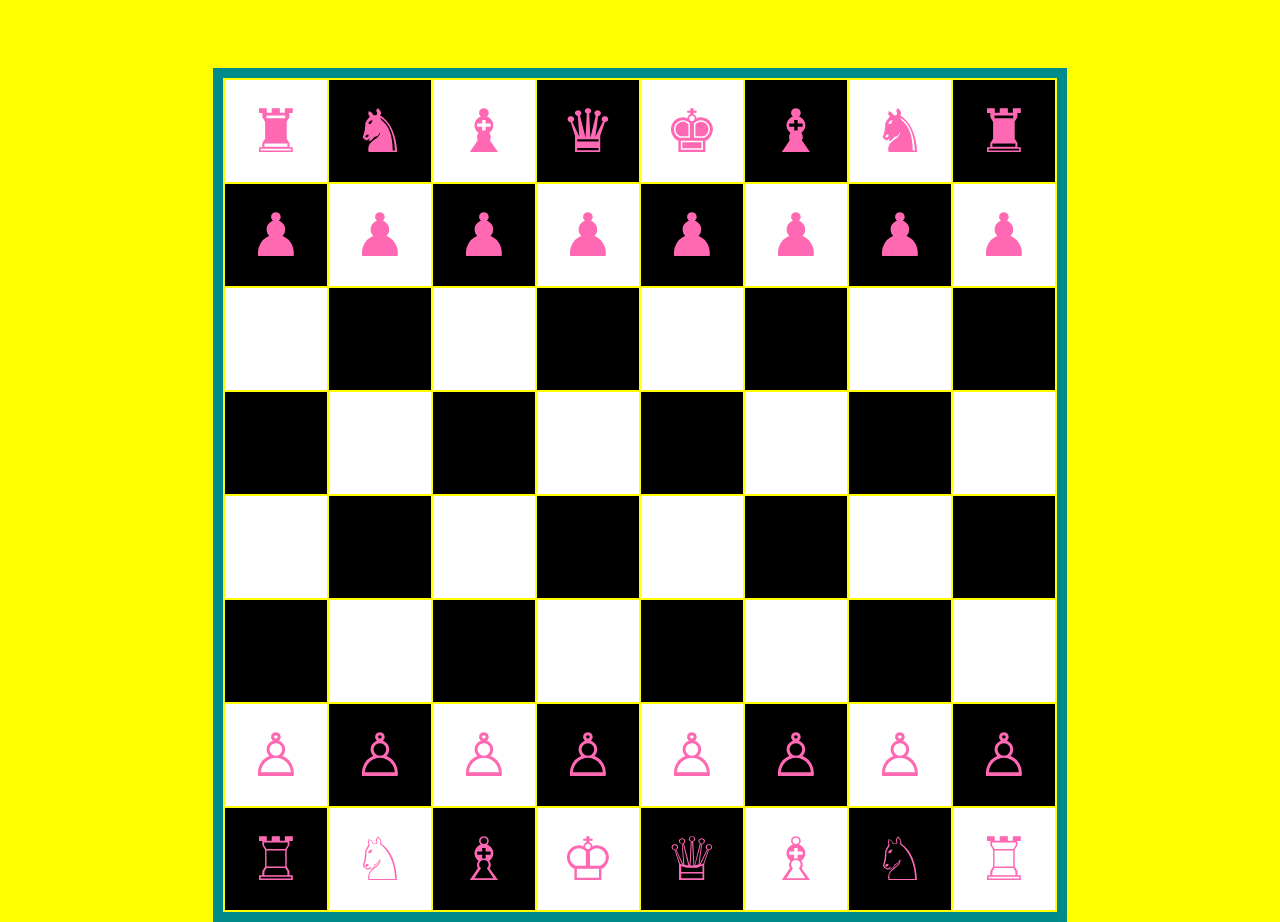
<file: index.html>
<!DOCTYPE html>
<html lang="en">
<head>
    <meta charset="UTF-8">
    <meta http-equiv="X-UA-Compatible" content="IE=edge">
    <meta name="viewport" content="width=device-width, initial-scale=1.0">
    <title>Chess Board</title>
    <link rel="stylesheet" href="chessboard.css">
</head>
<body>
    <center>
        <table>
            <tbody>
                <tr>
                    <td class="w">&#9820;</td>
                    <td class="b">&#9822;</td>
                    <td class="w">&#9821;</td>
                    <td class="b">&#9819;</td>
                    <td class="w">&#9818;</td>
                    <td class="b">&#9821;</td>
                    <td class="w">&#9822;</td>
                    <td class="b">&#9820;</td>
                </tr>
                <tr>
                    <td class="b">&#9823;</td>
                    <td class="w">&#9823;</td>
                    <td class="b">&#9823;</td>
                    <td class="w">&#9823;</td>
                    <td class="b">&#9823;</td>
                    <td class="w">&#9823;</td>
                    <td class="b">&#9823;</td>
                    <td class="w">&#9823;</td>
                </tr>
                <tr>
                    <td class="w"></td>
                    <td class="b"></td>
                    <td class="w"></td>
                    <td class="b"></td>
                    <td class="w"></td>
                    <td class="b"></td>
                    <td class="w"></td>
                    <td class="b"></td>
                </tr>
                <tr>
                    <td class="b"></td>
                    <td class="w"></td>
                    <td class="b"></td>
                    <td class="w"></td>
                    <td class="b"></td>
                    <td class="w"></td>
                    <td class="b"></td>
                    <td class="w"></td>
                </tr>
                <tr>
                    <td class="w"></td>
                    <td class="b"></td>
                    <td class="w"></td>
                    <td class="b"></td>
                    <td class="w"></td>
                    <td class="b"></td>
                    <td class="w"></td>
                    <td class="b"></td>
                </tr>
                <tr>
                    <td class="b"></td>
                    <td class="w"></td>
                    <td class="b"></td>
                    <td class="w"></td>
                    <td class="b"></td>
                    <td class="w"></td>
                    <td class="b"></td>
                    <td class="w"></td>
                </tr>
                <tr>
                    <td class="w">&#9817;</td>
                    <td class="b">&#9817;</td>
                    <td class="w">&#9817;</td>
                    <td class="b">&#9817;</td>
                    <td class="w">&#9817;</td>
                    <td class="b">&#9817;</td>
                    <td class="w">&#9817;</td>
                    <td class="b">&#9817;</td>
                </tr>
                <tr>
                    <td class="b">&#9814;</td>
                    <td class="w">&#9816;</td>
                    <td class="b">&#9815;</td>
                    <td class="w">&#9812;</td>
                    <td class="b">&#9813;</td>
                    <td class="w">&#9815;</td>
                    <td class="b">&#9816;</td>
                    <td class="w">&#9814;</td>
                </tr>
            </tbody>
        </table>
    </center>
</body>
</html>
</file>
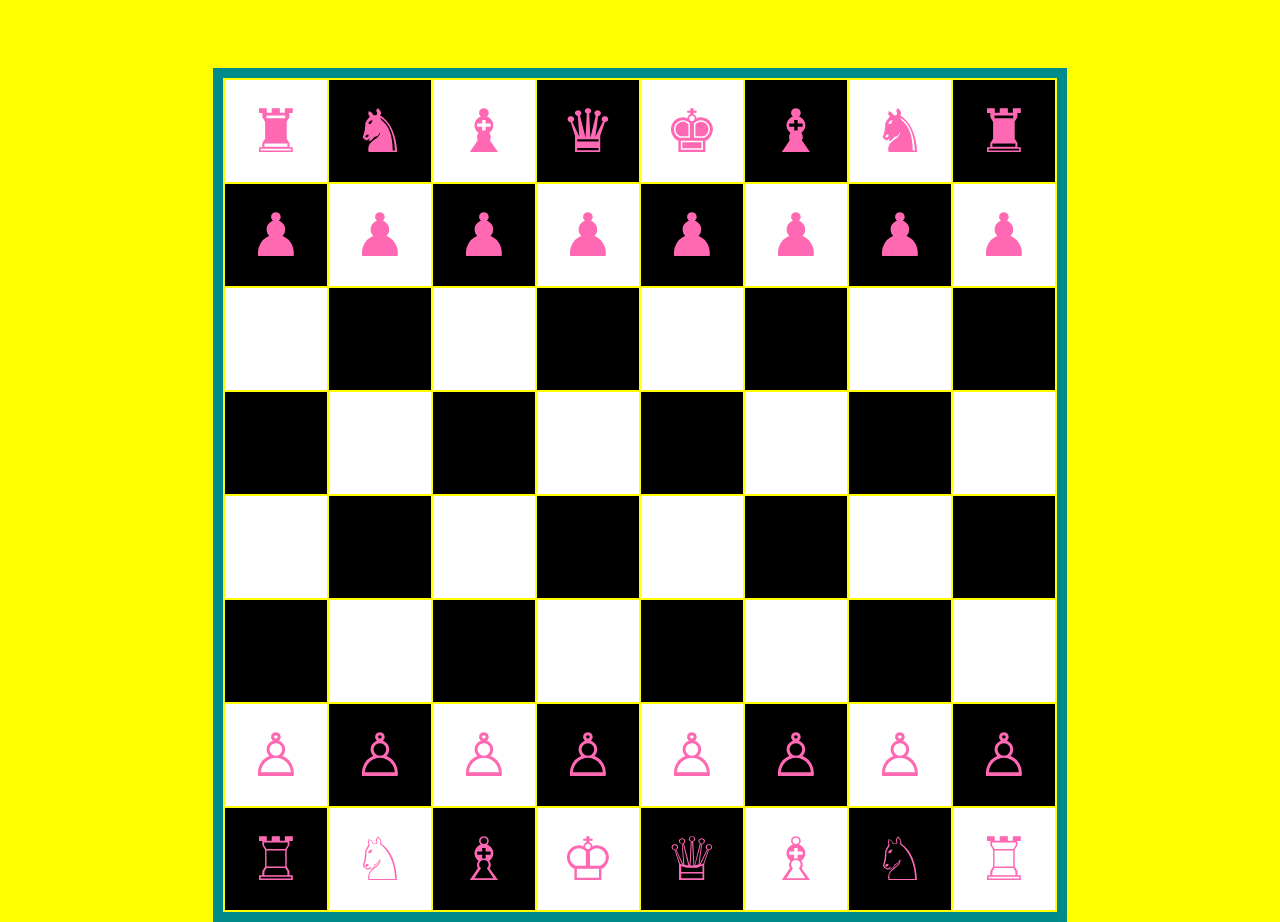
<file: chessboard.html>
<!DOCTYPE html>
<html lang="en">
<head>
    <meta charset="UTF-8">
    <meta http-equiv="X-UA-Compatible" content="IE=edge">
    <meta name="viewport" content="width=device-width, initial-scale=1.0">
    <title>Chess Board</title>
    <link rel="stylesheet" href="chessboard.css">
</head>
<body>
    <center>
        <table>
            <tbody>
                <tr>
                    <td class="w">&#9820;</td>
                    <td class="b">&#9822;</td>
                    <td class="w">&#9821;</td>
                    <td class="b">&#9819;</td>
                    <td class="w">&#9818;</td>
                    <td class="b">&#9821;</td>
                    <td class="w">&#9822;</td>
                    <td class="b">&#9820;</td>
                </tr>
                <tr>
                    <td class="b">&#9823;</td>
                    <td class="w">&#9823;</td>
                    <td class="b">&#9823;</td>
                    <td class="w">&#9823;</td>
                    <td class="b">&#9823;</td>
                    <td class="w">&#9823;</td>
                    <td class="b">&#9823;</td>
                    <td class="w">&#9823;</td>
                </tr>
                <tr>
                    <td class="w"></td>
                    <td class="b"></td>
                    <td class="w"></td>
                    <td class="b"></td>
                    <td class="w"></td>
                    <td class="b"></td>
                    <td class="w"></td>
                    <td class="b"></td>
                </tr>
                <tr>
                    <td class="b"></td>
                    <td class="w"></td>
                    <td class="b"></td>
                    <td class="w"></td>
                    <td class="b"></td>
                    <td class="w"></td>
                    <td class="b"></td>
                    <td class="w"></td>
                </tr>
                <tr>
                    <td class="w"></td>
                    <td class="b"></td>
                    <td class="w"></td>
                    <td class="b"></td>
                    <td class="w"></td>
                    <td class="b"></td>
                    <td class="w"></td>
                    <td class="b"></td>
                </tr>
                <tr>
                    <td class="b"></td>
                    <td class="w"></td>
                    <td class="b"></td>
                    <td class="w"></td>
                    <td class="b"></td>
                    <td class="w"></td>
                    <td class="b"></td>
                    <td class="w"></td>
                </tr>
                <tr>
                    <td class="w">&#9817;</td>
                    <td class="b">&#9817;</td>
                    <td class="w">&#9817;</td>
                    <td class="b">&#9817;</td>
                    <td class="w">&#9817;</td>
                    <td class="b">&#9817;</td>
                    <td class="w">&#9817;</td>
                    <td class="b">&#9817;</td>
                </tr>
                <tr>
                    <td class="b">&#9814;</td>
                    <td class="w">&#9816;</td>
                    <td class="b">&#9815;</td>
                    <td class="w">&#9812;</td>
                    <td class="b">&#9813;</td>
                    <td class="w">&#9815;</td>
                    <td class="b">&#9816;</td>
                    <td class="w">&#9814;</td>
                </tr>
            </tbody>
        </table>
    </center>
</body>
</html>
</file>
<file: chessboard.css>
.w{
    background-color: white;
}
.b{
    background-color: black;
}
body{
    background-color: yellow;
}

table{
    position: relative;
    top: 60px;
    border: 10px solid darkcyan;
}
td{
    width: 100px;
    height: 100px;
    text-align: center;
    font-size: 60px;
    color: hotpink;
}
</file>
